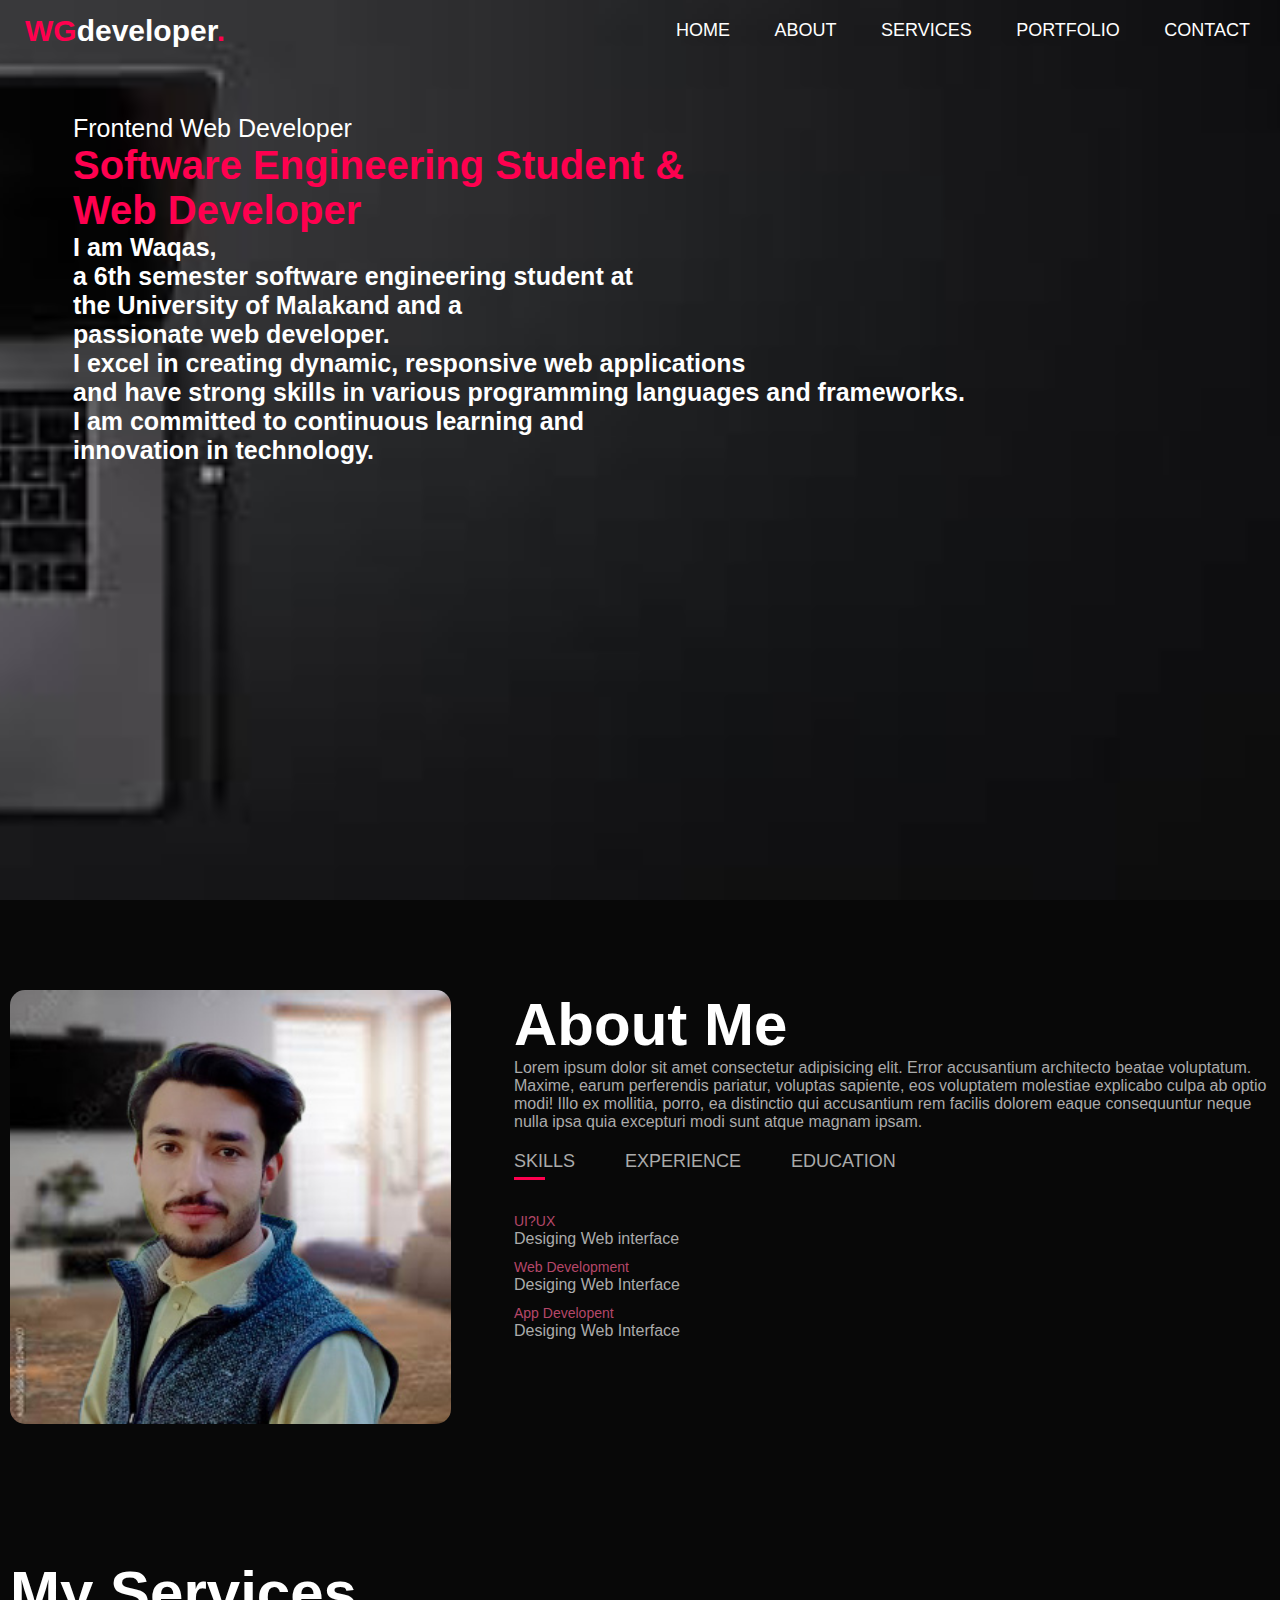
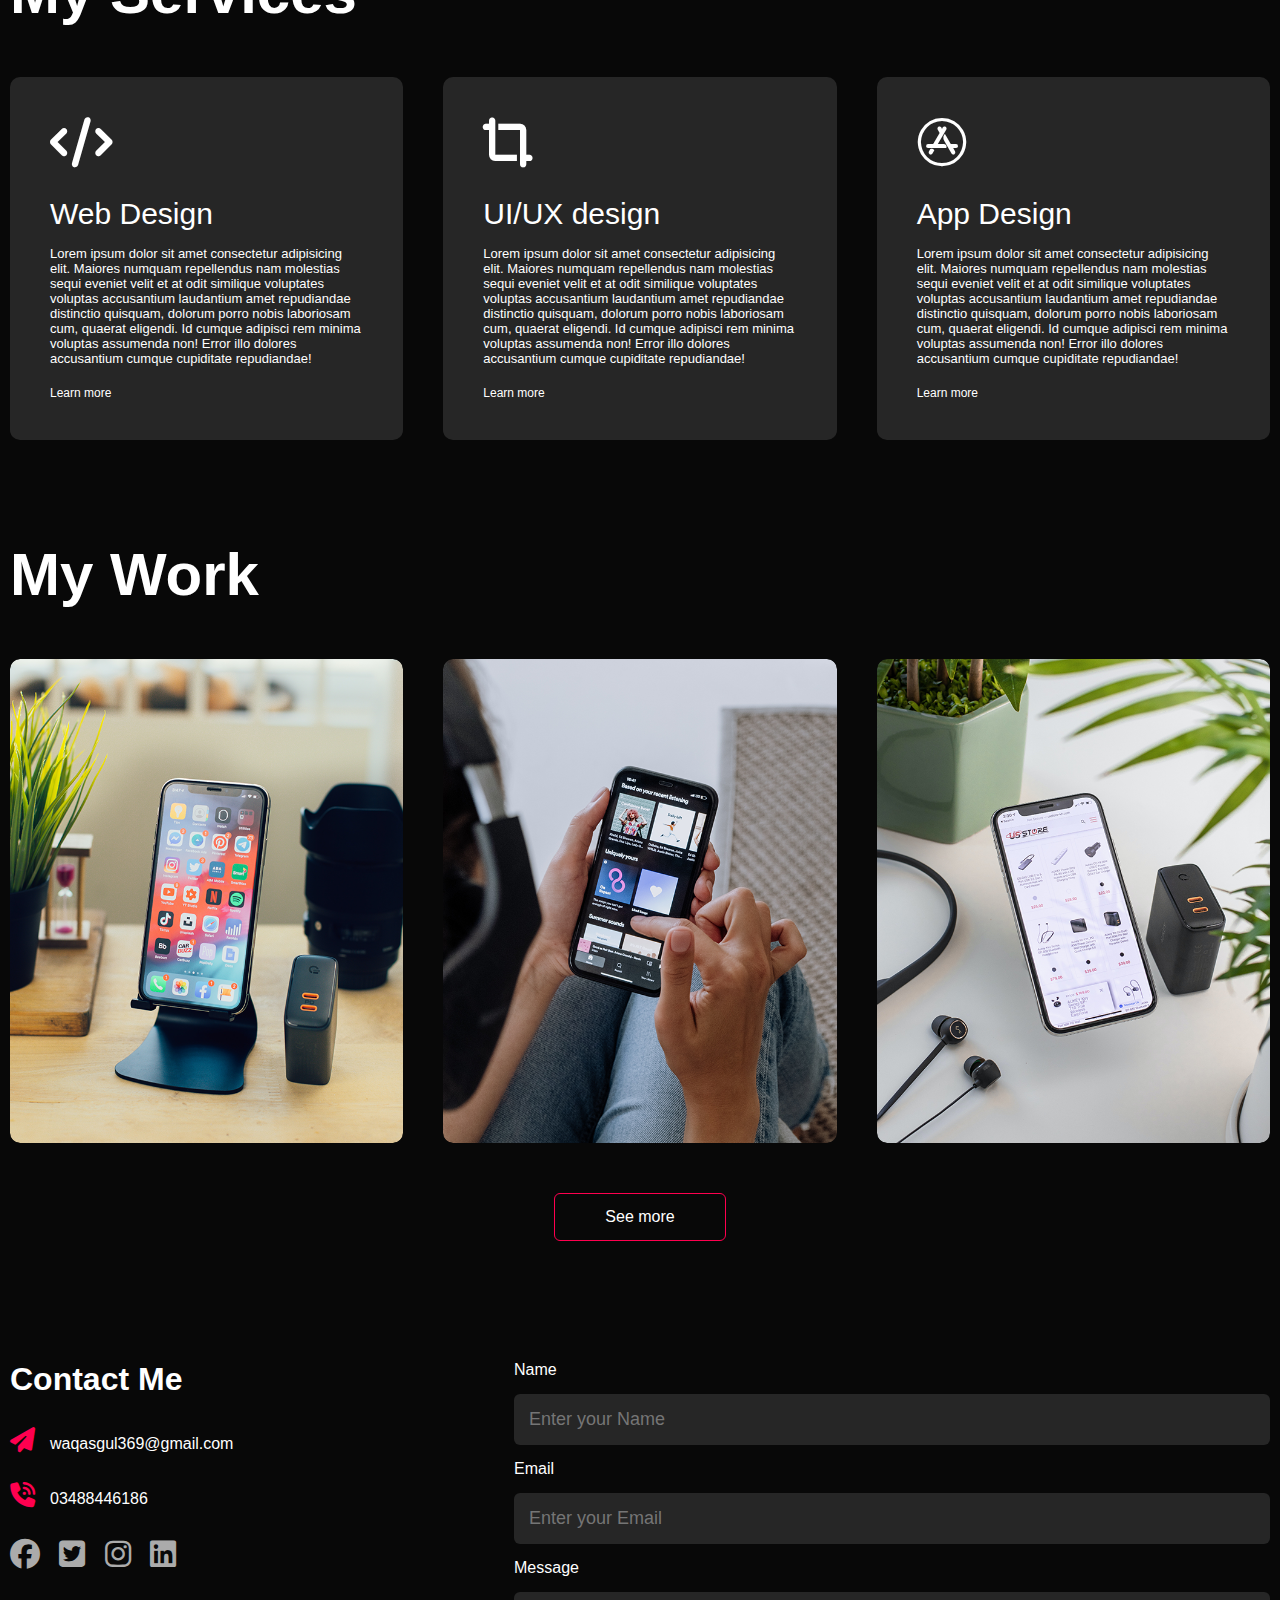
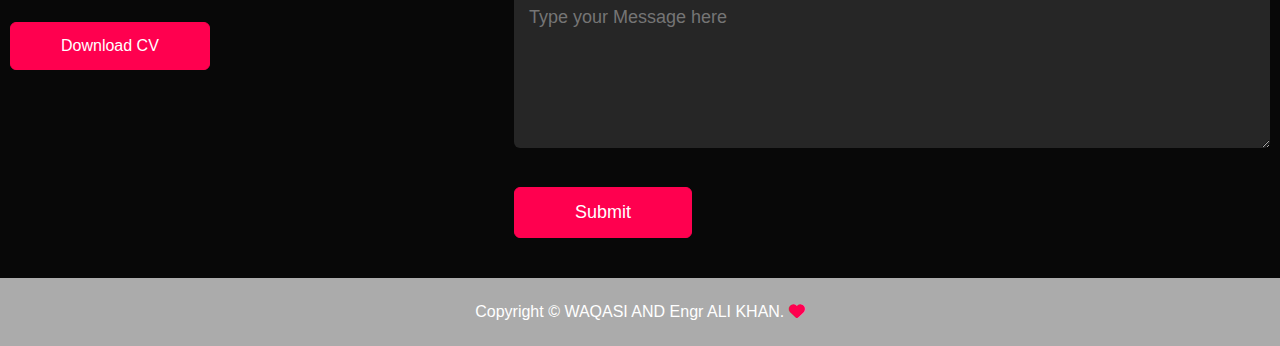
<file: index.html>
<!DOCTYPE html>
<html lang="en">

<head>
    <meta charset="UTF-8">
    <meta name="viewport" content="width=device-width, initial-scale=1.0">
    <title>portfolio</title>
    <link rel="stylesheet" href="assets/style.css">
    <link rel="stylesheet" href="https://cdnjs.cloudflare.com/ajax/libs/font-awesome/6.4.2/css/all.min.css">
</head>

<body>
    <div id="header">
        <div class="container">
            <nav>
                <a href="#" class="logo"><span>WG</span>developer<span>.</span></a>
                <ul id="sidemenue">
                    <li><a href="#header">home</a></li>
                    <li><a href="about.html">about</a></li>
                    <li><a href="#services">services</a></li>
                    <li><a href="#portfolio">portfolio</a></li>
                    <li><a href="contact.html">contact</a></li>
                    <i class=" fas fa-times" onclick="closemenue()"></i>
                </ul>
                <i class="fas fa-bars" onclick="openmenue()"></i>
            </nav>
            <div class="header-text">
                <p>Frontend Web Developer </p>
                <h1 class="intro"><span class="info">Software Engineering Student & <br /> Web Developer</span> <br>

                    <pre>
I am Waqas,
a 6th semester software engineering student at
the University of Malakand and a
passionate web developer. 
I excel in creating dynamic, responsive web applications 
and have strong skills in various programming languages and frameworks. 
I am committed to continuous learning and
innovation in technology.</pre>
                </h1>
            </div>
        </div>
    </div>

    <!-- about -->

    <div id="about">
        <div class="container">
            <div class="row">
                <div class="about_col_1">
                    <img src="assets/images/waqas.jpg" alt="">
                </div>
                <div class="about_col_2">
                    <h1 class="sub_title">About Me</h1>
                    <p>Lorem ipsum dolor sit amet consectetur adipisicing elit. Error accusantium architecto beatae
                        voluptatum. Maxime, earum perferendis pariatur, voluptas sapiente, eos voluptatem molestiae
                        explicabo culpa ab optio modi! Illo ex mollitia, porro, ea distinctio qui accusantium rem
                        facilis dolorem eaque consequuntur neque nulla ipsa quia excepturi modi sunt atque magnam ipsam.
                    </p>
                    <div class="tab_titles">
                        <p class="tab_links active_link" onclick="opentab('skills')">skills</p>
                        <p class="tab_links" onclick="opentab('experience')">experience</p>
                        <p class="tab_links" onclick="opentab('education')">education</p>
                    </div>
                    <div class="tab_contents active_tab" id="skills">
                        <ul>
                            <li><span>UI?UX</span><br>Desiging Web interface</li>
                            <li> <span>Web Development</span><br>Desiging Web Interface</li>
                            <li> <span>App Developent</span><br>Desiging Web Interface</li>

                        </ul>
                    </div>
                    <div class="tab_contents" id="experience">
                        <ul>
                            <li><span>2021 - current</span><br>UI UX design training at et institute</li>
                            <li> <span>2019 -2021</span><br>Team lead at staraoo llc.</li>
                            <li> <span>2017 - 2019</span><br>UI UX design executive at coin digital ltd.</li>
                            <li> <span>2016 - 2017</span><br>Internship at ekart ecommerce</li>
                        </ul>
                    </div>
                    <div class="tab_contents" id="education">
                        <ul>
                            <li><span>2016</span><br>UI UX design training at et institute </li>
                            <li> <span>2016 Software Engineering from UOM Pakistan</span><br>Desiging web interface</li>
                            <li> <span>2014</span><br>BBA from UAE </li>

                        </ul>
                    </div>
                </div>
            </div>
        </div>
    </div>

    <!-- services -->

    <div id="services">
        <div class="container">
            <h1 class="sub_title">My Services</h1>
            <din class="services_list">
                <div>
                    <i class="fa-solid fa-code"></i>
                    <h2>Web Design</h2>
                    <p>Lorem ipsum dolor sit amet consectetur adipisicing elit. Maiores numquam repellendus nam
                        molestias sequi eveniet velit et at odit similique voluptates voluptas accusantium laudantium
                        amet repudiandae distinctio quisquam, dolorum porro nobis laboriosam cum, quaerat eligendi. Id
                        cumque adipisci rem minima voluptas assumenda non! Error illo dolores accusantium cumque
                        cupiditate repudiandae!</p>
                    <a href="#">Learn more</a>
                </div>
                <div>
                    <i class="fa-solid fa-crop-simple"></i>
                    <h2>UI/UX design</h2>
                    <p>Lorem ipsum dolor sit amet consectetur adipisicing elit. Maiores numquam repellendus nam
                        molestias sequi eveniet velit et at odit similique voluptates voluptas accusantium laudantium
                        amet repudiandae distinctio quisquam, dolorum porro nobis laboriosam cum, quaerat eligendi. Id
                        cumque adipisci rem minima voluptas assumenda non! Error illo dolores accusantium cumque
                        cupiditate repudiandae!</p>
                    <a href="#">Learn more</a>
                </div>
                <div>
                    <i class="fa-brands fa-app-store"></i>
                    <h2>App Design</h2>
                    <p>Lorem ipsum dolor sit amet consectetur adipisicing elit. Maiores numquam repellendus nam
                        molestias sequi eveniet velit et at odit similique voluptates voluptas accusantium laudantium
                        amet repudiandae distinctio quisquam, dolorum porro nobis laboriosam cum, quaerat eligendi. Id
                        cumque adipisci rem minima voluptas assumenda non! Error illo dolores accusantium cumque
                        cupiditate repudiandae!</p>
                    <a href="#">Learn more</a>
                </div>

            </din>
        </div>
    </div>

    <!-- portfolio -->

    <div id="portfolio">
        <div class="container">
            <h1 class="sub_title">My Work</h1>

            <div class="work_list">
                <div class="work">
                    <img src="assets/images/work-1.png" alt="">
                    <div class="layer">
                        <h3>social media app</h3>
                        <p>the app connects you yo the talented people around the world.
                            download it from play store.
                        </p>
                        <a href="#"><i class="fa-sharp fa-solid fa-up-right-from-square"></i></a>
                    </div>
                </div>


                <div class="work">
                    <img src="assets/images/work-2.png" alt="">
                    <div class="layer">
                        <h3>music media app</h3>
                        <p>the app connects you yo the talented people around the world.
                            download it from play store.
                        </p>
                        <a href="#"><i class="fa-sharp fa-solid fa-up-right-from-square"></i></a>
                    </div>
                </div>
                <div class="work">
                    <img src="assets/images/work-3.png" alt="">
                    <div class="layer">
                        <h3>online shopping media app</h3>
                        <p>the app connects you yo the talented people around the world.
                            download it from play store.
                        </p>
                        <a href="#"><i class="fa-sharp fa-solid fa-up-right-from-square"></i></a>
                    </div>
                </div>
            </div>
            <a href="#" class="btn">See more</a>
        </div>
    </div>

    <!-- ......contatc............ -->

    <div id="contact">
        <div class="container">
            <div class="row">
                <div class="contact_left">
                    <h1 class="sub-title">Contact Me</h1>
                    <p><i class="fa-sharp fa-solid fa-paper-plane"></i>waqasgul369@gmail.com</p>
                    <p><i class="fa-sharp fa-solid fa-phone-volume"></i>03488446186</p>
                    <div class="social_icons">
                        <a href="#"><i class="fa-brands fa-facebook"></i></a>
                        <a href="#"><i class="fa-brands fa-twitter-square"></i></a>
                        <a href="#"><i class="fa-brands fa-instagram"></i></a>
                        <a href="#"><i class="fa-brands fa-linkedin"></i></a>
                    </div>
                    <a href="assets/images/my-cv.pdf" download class="btn btn2">Download CV</a>
                </div>
                <div class="contact_right">
                    <form action="" name="submit-to-google-sheet">
                        <label for="Name">Name</label>
                        <input type="text" id="Name" name="Name" placeholder="Enter your Name" required>
                        <label for="email">Email</label>
                        <input type="email" name="email" id="eamil" placeholder="Enter your Email" required>
                        <label for="Message">Message</label>
                        <textarea id="Message" name="Message" id="message" rows="6"
                            placeholder="Type your Message here"></textarea>
                        <button type="submit" class="btn btn2">Submit</button>
                    </form>
                    <span id="msg"></span>
                </div>

            </div>
        </div>
        <div class="copyright">
            <p>Copyright &#169; WAQASI AND Engr ALI KHAN. <i class="fa-solid fa-heart"></i></p>
        </div>
    </div>


    <!-- script of info......... -->
    <script>
        var tablinks = document.getElementsByClassName("tab_links");
        var tabcontents = document.getElementsByClassName("tab_contents");

        function opentab(tabname) {

            for (tablink of tablinks) {
                tablink.classList.remove("active_link");
            }

            for (tabcontent of tabcontents) {
                tabcontent.classList.remove("active_tab");
            }
            event.currentTarget.classList.add("active_link");
            document.getElementById(tabname).classList.add("active_tab");
        }

    </script>


    <!-- script of side menue...... -->
    <script>
        var sidemenue = document.getElementById("sidemenue");

        function openmenue() {
            sidemenue.style.right = "0";
        }
        function closemenue() {
            sidemenue.style.right = "-200px";
        }
    </script>

    <!-- form script -->
    <script>
        const scriptURL = 'https://script.google.com/macros/s/AKfycbyICzX1YEnkuIhxqSU6O3-CFBBvmS2dWZvY3pV3MIQ3_Gu57FXjahJLee9nXeD1PLYo8Q/exec'
        const form = document.forms['submit-to-google-sheet']
        const msg = document.getElementById("msg")

        form.addEventListener('submit', e => {
            e.preventDefault()
            fetch(scriptURL, { method: 'POST', body: new FormData(form) })
                .then(response => {
                    msg.innerHTML = "Message send successfully."
                    setTimeout(function () {
                        msg.innerHTML = ""
                    }, 1000)
                    form.reset()
                })
                .catch(error => console.error('Error!', error.message))
        })
    </script>

</body>

</html>
</file>
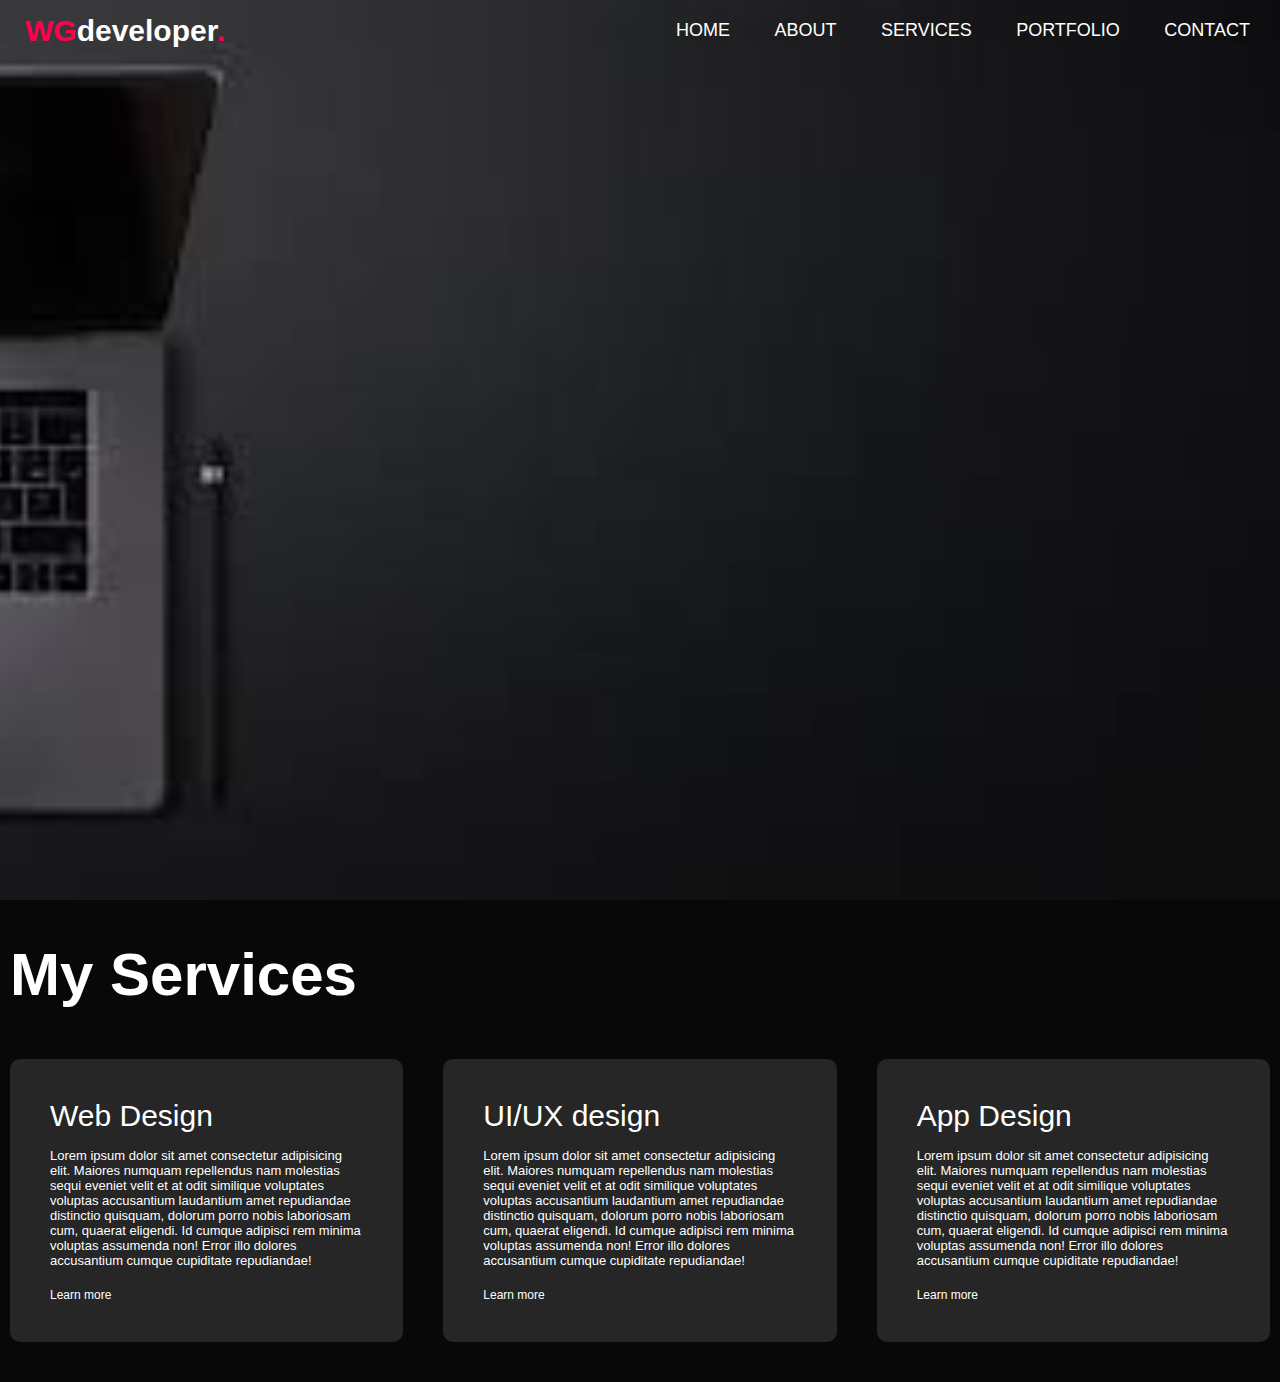
<file: services.html>
<!DOCTYPE html>
<html lang="en">

<head>
    <meta charset="UTF-8">
    <meta name="viewport" content="width=device-width, initial-scale=1.0">
    <title>Wgdeveloper</title>
    <link rel="stylesheet" href="assets/style.css">
</head>

<body>
    <div id="header">
        <div class="container">
            <nav>
                <a href="#" class="logo"><span>WG</span>developer<span>.</span></a>
                <ul id="sidemenue">
                    <li><a href="#header">home</a></li>
                    <li><a href="#about">about</a></li>
                    <li><a href="#services">services</a></li>
                    <li><a href="#portfolio">portfolio</a></li>
                    <li><a href="#contact">contact</a></li>
                    <i class=" fas fa-times" onclick="closemenue()"></i>
                </ul>
                <i class="fas fa-bars" onclick="openmenue()"></i>
            </nav>
        </div>
    </div>

    <!-- services -->

    <div id="services">
        <div class="container">
            <h1 class="sub_title">My Services</h1>
            <din class="services_list">
                <div>
                    <i class="fa-solid fa-code"></i>
                    <h2>Web Design</h2>
                    <p>Lorem ipsum dolor sit amet consectetur adipisicing elit. Maiores numquam repellendus nam
                        molestias sequi eveniet velit et at odit similique voluptates voluptas accusantium laudantium
                        amet repudiandae distinctio quisquam, dolorum porro nobis laboriosam cum, quaerat eligendi. Id
                        cumque adipisci rem minima voluptas assumenda non! Error illo dolores accusantium cumque
                        cupiditate repudiandae!</p>
                    <a href="#">Learn more</a>
                </div>
                <div>
                    <i class="fa-solid fa-crop-simple"></i>
                    <h2>UI/UX design</h2>
                    <p>Lorem ipsum dolor sit amet consectetur adipisicing elit. Maiores numquam repellendus nam
                        molestias sequi eveniet velit et at odit similique voluptates voluptas accusantium laudantium
                        amet repudiandae distinctio quisquam, dolorum porro nobis laboriosam cum, quaerat eligendi. Id
                        cumque adipisci rem minima voluptas assumenda non! Error illo dolores accusantium cumque
                        cupiditate repudiandae!</p>
                    <a href="#">Learn more</a>
                </div>
                <div>
                    <i class="fa-brands fa-app-store"></i>
                    <h2>App Design</h2>
                    <p>Lorem ipsum dolor sit amet consectetur adipisicing elit. Maiores numquam repellendus nam
                        molestias sequi eveniet velit et at odit similique voluptates voluptas accusantium laudantium
                        amet repudiandae distinctio quisquam, dolorum porro nobis laboriosam cum, quaerat eligendi. Id
                        cumque adipisci rem minima voluptas assumenda non! Error illo dolores accusantium cumque
                        cupiditate repudiandae!</p>
                    <a href="#">Learn more</a>
                </div>

            </din>
        </div>
    </div>

</body>

</html>
</file>
<file: assets/style.css>
* {
    padding: 0;
    margin: 0;
    font-family: 'poppins', sans-serif;
    box-sizing: border-box;
}

html {
    scroll-behavior: smooth;
}

body {
    background: #080808;
    color: #fff;
}

#header {
    width: 100%;
    height: 100vh;
    background-image: url(images/download.jpeg);
    background-size: cover;
    background-position: center;
}

.container {
    padding: 10px 10px;
}

nav {
    display: flex;
    align-items: center;
    justify-content: space-between;
    flex-wrap: wrap;
}

.logo {
    font-size: 30px;
    margin-left: 15px;
    font-weight: 800;
    text-decoration: none;
    color: #fff;
}

.logo span {
    color: #ff004f;
}

nav ul li {
    display: inline-block;
    list-style: none;
    margin: 10px 20px;
}

nav ul li a {
    color: #fff;
    text-decoration: none;
    font-size: 18px;
    position: relative;
    text-transform: uppercase;
}

nav ul li a::after {
    content: '';
    width: 0;
    height: 3px;
    background: #ff004f;
    position: absolute;
    left: 0;
    bottom: -6px;


    transition: .5s;
}

nav ul li a:hover::after {
    width: 100%;

}

nav ul li a:hover {
    font-weight: 700;
    color: #ababab;
}

.header-text {
    margin: 5%;
    font-size: 25px;
}

.info {
    font-size: 40px;
    margin-top: 17px;
}

.intro {
    font-size: 25px;
}

.header-text h1 span {
    color: #ff004f;
}

/* about header.... */
#about_header {
    width: 100%;
    height: 100vh;
    background-image: url(images/about.jpg);
    background-size: cover;
    background-position: center;
    background-repeat: no-repeat;
}

.about_header_text {
    display: flex;
    text-align: center;
    justify-content: center;
}

.about_header_text h1 span {
    color: #ff004f;
}

.about_header_text {
    margin: 27%;
    font-size: 30px;
}

.about_header_text h1 {
    font-size: 60px;
    margin-top: 17px;
    cursor: pointer;
    transition: all 0.5s;
    border: 1px solid white;
    padding: 10px;
    border-radius: 5px;
}

.about_header_text h1:hover {
    transform: scale(1.3);
}

/* about */

#about {
    padding: 80px 0;
    color: #ababab;

}

.row {
    display: flex;
    justify-content: space-between;
    flex-wrap: wrap;
}

.about_col_1 {
    flex-basis: 35%;
}

.about_col_1 img {
    width: 100%;
    border-radius: 15px;
}

.about_col_2 {
    flex-basis: 60%;
}

.sub_title {

    font-size: 60px;
    font-weight: 600;
    color: #fff;
}

.tab_titles {
    display: flex;
    margin: 20px 0 40px;
}

.tab_links {
    margin-right: 50px;
    font-size: 18px;
    font-weight: 500;
    cursor: pointer;
    position: relative;
    text-transform: uppercase;

}

.tab_links::after {
    content: '';
    width: 0;
    height: 3px;
    background: #ff004f;
    position: absolute;
    left: 0;
    bottom: -8px;
    transition: .5s;

}

.tab_links.active_link::after {
    width: 50%;
}

.tab_contents ul li {
    list-style: none;
    margin: 10px 0;


}

.tab_contents ul li span {
    color: #b54769;
    font-size: 14px;
}

.tab_contents {
    display: none;
}

.tab_contents.active_tab {
    display: block;
}

/* about waqas info */
#waqas_about {
    padding: 80px 0;
    color: #ababab;

}

.waqas_row {
    display: flex;
    justify-content: space-between;
    flex-wrap: wrap;
}

.waqas_about_col_1 {
    flex-basis: 35%;
}

.waqas_about_col_1 img {
    width: 100%;
    border-radius: 15px;
}

.waqas_about_col_2 {
    flex-basis: 60%;
}

.waqas_sub_title {

    font-size: 50px;
    font-weight: 600;
    color: #fff;
}

.waqas_sub_title span {
    color: #ff004f;
}

.waqas_tab_titles {
    display: flex;
    margin: 20px 0 40px;
}

.waqas_tab_links {
    margin-right: 50px;
    font-size: 18px;
    font-weight: 500;
    cursor: pointer;
    position: relative;
    text-transform: uppercase;

}

.waqas_tab_links::after {
    content: '';
    width: 0;
    height: 3px;
    background: #ff004f;
    position: absolute;
    left: 0;
    bottom: -8px;
    transition: .5s;

}

.waqas_tab_links.waqas_active_link::after {
    width: 50%;
}

.waqas_tab_contents ul li {
    list-style: none;
    margin: 10px 0;


}

.waqas_tab_contents ul li span {
    color: #b54769;
    font-size: 14px;
}

.waqas_tab_contents {
    display: none;
}

.waqas_tab_contents.waqas_active_tab {
    display: block;
}

/* about ali info */
#ali_about {
    padding: 20px 0;
    color: #ababab;

}

.ali_row {
    display: flex;
    justify-content: space-between;
    flex-wrap: wrap;
}

.ali_about_col_1 {
    flex-basis: 60%;
}

.ali_about_col_2 img {
    width: 100%;
    border-radius: 15px;
}

.ali_about_col_2 {
    flex-basis: 35%;
}

.ali_sub_title {

    font-size: 50px;
    font-weight: 600;
    color: #fff;
}

.ali_sub_title span {
    color: #ff004f;
}

.ali_tab_titles {
    display: flex;
    margin: 20px 0 40px;
}

.ali_tab_links {
    margin-right: 50px;
    font-size: 18px;
    font-weight: 500;
    cursor: pointer;
    position: relative;
    text-transform: uppercase;

}

.ali_tab_links::after {
    content: '';
    width: 0;
    height: 3px;
    background: #ff004f;
    position: absolute;
    left: 0;
    bottom: -8px;
    transition: .5s;

}

.ali_tab_links.ali_active_link::after {
    width: 50%;
}

.ali_tab_contents ul li {
    list-style: none;
    margin: 10px 0;


}

.ali_tab_contents ul li span {
    color: #b54769;
    font-size: 14px;
}

.ali_tab_contents {
    display: none;
}

.ali_tab_contents.ali_active_tab {
    display: block;
}


/* services */
#services {

    padding: 30px 0;


}

.services_list {
    display: grid;
    grid-template-columns: repeat(auto-fit, minmax(250px, 1fr));
    grid-gap: 40px;
    margin-top: 50px;
}

.services_list div {
    background: #262626;
    padding: 40px;
    font-size: 13px;
    font-weight: 300;
    border-radius: 10px;
    transition: background 0.5s, transform 0.5s;

}

.services_list div i {
    font-size: 50px;
    margin-bottom: 30px;
}

.services_list div h2 {
    font-size: 30px;
    font-weight: 500;
    margin-bottom: 15px;
}

.services_list div a {
    text-decoration: none;
    color: #fff;
    font-size: 12px;
    margin-top: 20px;
    display: inline-block;
}

.services_list div:hover {

    background-color: #ff004f;
    transform: translateY(-10px);
}


/* portfolio */

#portfolio {

    padding: 50px 0;
}

.work_list {
    display: grid;
    grid-template-columns: repeat(auto-fit, minmax(250px, 1fr));
    grid-gap: 40px;
    margin-top: 50px
}

.work {
    border-radius: 10px;
    position: relative;
    overflow: hidden;
}

.work img {
    width: 100%;
    border-radius: 10px;
    display: block;
    transition: transform 0.5s;
}

.layer {
    width: 100%;
    height: 0;
    background: linear-gradient(rgb(0, 0, 0, 0.6), #ff004f);
    border-radius: 10px;
    position: absolute;
    top: 0;
    bottom: 0;
    overflow: hidden;
    display: flex;
    align-items: center;
    justify-content: center;
    flex-direction: column;
    padding: 0 40px;
    text-align: center;
    font-size: 14PX;
    transition: .5s;

}

.layer h3 {
    font-weight: 500;
    margin-bottom: 20PX;
}

.layer a {
    margin-top: 20px;
    text-decoration: none;
    line-height: 60px;
    color: #ff004f;
    font-size: 18px;
    background: #fff;
    width: 60px;
    height: 60px;
    border-radius: 50%;
    text-align: center;

}

.work:hover img {
    transform: scale(1.1);

}

.work:hover .layer {
    height: 100%;
}

.btn {
    display: block;
    margin: 50px auto;
    width: fit-content;
    border: 1px solid #ff004f;
    padding: 14px 50px;
    border-radius: 6px;
    text-decoration: none;
    color: #fff;
    transition: .5s;
}

.btn:hover {
    background: #ff004f;
    color: #080808;
}

/* contact header....... */
#contact_header {
    width: 100%;
    height: 100vh;
    background-image: url(images/contact.jpg);
    background-size: cover;
    background-position: center;
    background-repeat: no-repeat;
}

.contact_header_text {
    display: flex;
    text-align: center;
    justify-content: center;
}

.contact_header_text h1 span {
    color: #ff004f;
}

.contact_header_text {
    margin: 27%;
    font-size: 30px;
}

.contact_header_text h1 {
    font-size: 60px;
    margin-top: 17px;
    cursor: pointer;
    transition: all 0.5s;
}

.contact_header_text h1:hover {
    transform: scale(1.3);
}

/* contact */
.contact_left {
    flex-basis: 35%;

}

.contact_right {
    flex-basis: 60%;

}

.contact_left p {
    margin-top: 30px;

}

.contact_left p i {
    color: #ff004f;
    margin-right: 15px;
    font-size: 25px;
}

.social_icons {
    margin-top: 30px;
}

.social_icons a {
    text-decoration: none;
    font-size: 30px;
    margin-right: 15px;
    color: #ababab;
    display: inline-block;
    transition: .5s;
}

.social_icons a:hover {
    color: #ff004f;
    /* transform: translateY(-5px); */
    transform: scale(1.5);
}

.btn.btn2 {
    display: inline-block;
    background: #ff004f;
}

.contact_right form {
    width: 100%;


}

form input,
form textarea {
    width: 100%;
    border: 0;
    outline: none;
    background: #262626;
    padding: 15px;
    margin: 15px 0;
    color: #fff;
    font-size: 18px;
    border-radius: 6px;
}

form .btn2 {
    padding: 14px 60px;
    font-size: 18px;
    margin-top: 20px;
    cursor: pointer;
}

.copyright {
    width: 100%;
    text-align: center;
    padding: 25px 0;
    background: #ababab;
    font-weight: 300;
    margin-top: 20px;
}

.copyright i {
    color: #ff004f;
}

/* css for small screen */

nav .fas {
    display: none;
    cursor: pointer;
}

@media only screen and (max-width:600px) {
    #header {
        background-image: url(images/phone-background.png);
    }

    .header-text {
        margin-top: 100%;
        font-size: 16px;
    }

    .header-text h1 {
        font-size: 30px;
    }

    nav .fas {
        display: block;
        font-size: 25px;
    }

    nav ul {
        background: #ff004f;
        position: fixed;
        top: 0;
        right: -200px;
        width: 200px;
        height: 100vh;
        padding-top: 50px;
        z-index: 2;
        transition: right .5s;
    }

    nav ul li {
        display: block;
        margin: 25px;
    }

    nav ul .fas {
        position: absolute;
        top: 25px;
        left: 25px;
        cursor: pointer;
    }

    .sub_title {
        font-size: 40px;
    }

    .about_col_1,
    .about_col_2 {
        flex-basis: 100%;
    }

    .about_col_1 {
        margin-bottom: 30px;
    }

    .about_col_2 {
        font-size: 14px;
    }

    .tab_links {
        font-size: 16px;
        margin-right: 20px;
    }

    .contact_left,
    .contact_right {
        flex-basis: 100%;
    }

    .copyright {
        font-size: 14px;
    }

}

#msg {
    color: #61b752;
    margin-top: -40px;
    display: block;
}
</file>
